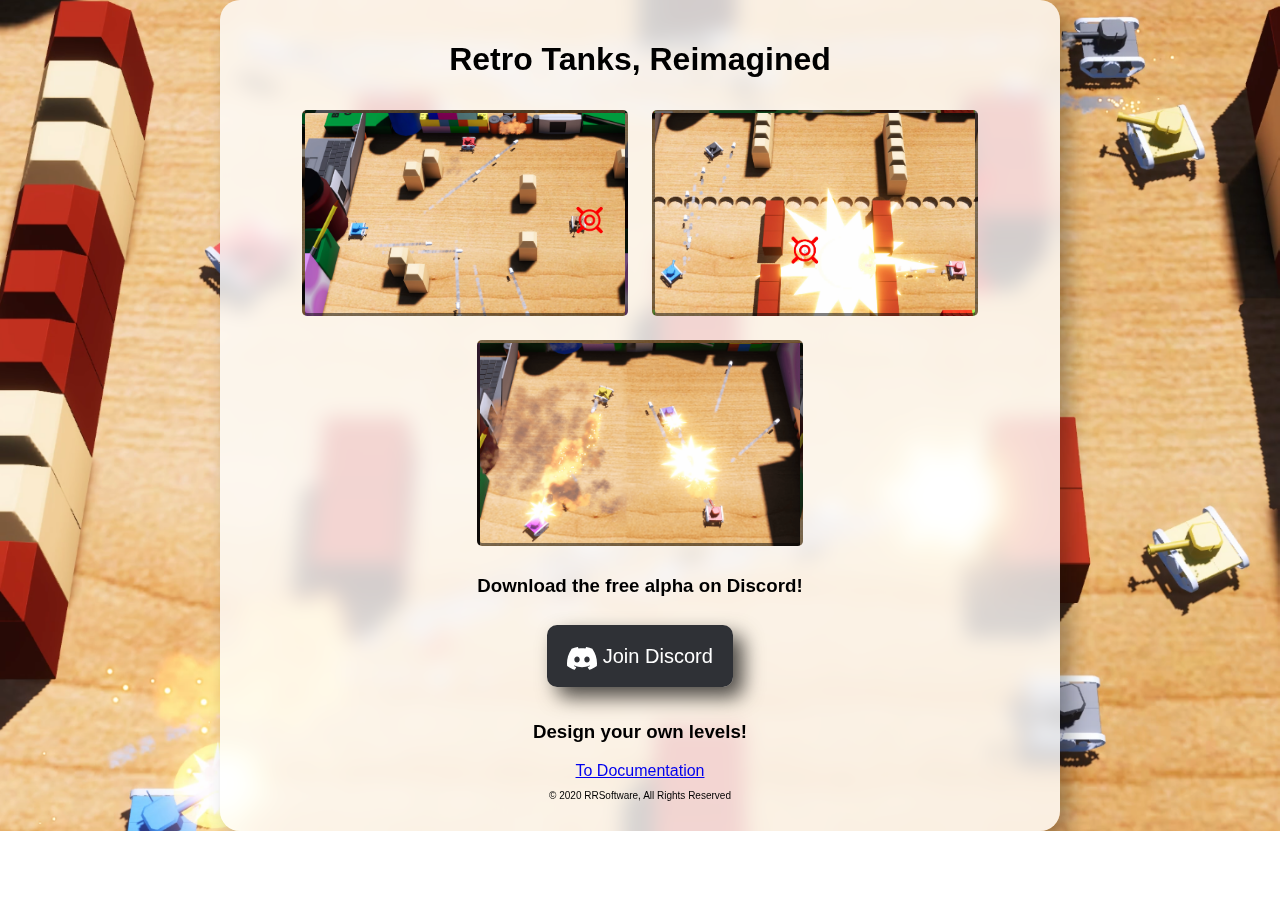
<file: index.html>
<html>
    <head>
        <meta charset="utf8">
        <link rel="stylesheet" href="style.css">
        <title>Tankken | RRSoftware</title>
        <link rel="icon" href="images/appicon.png">
        <meta name="viewport" content="width=device-width, initial-scale=1.0">
    </head>
    <body>
        <!-- blurred full-size image of game in progress-->
        <div class="flexbox">
            <!-- <div class="top"></div> -->
            <div class=container>
                <div class="card">
                    <!-- App icon here centered -->
                    <div style="text-align:center"><h1>Retro Tanks, Reimagined</h1></div>

                
                    <div class="centered">
                        <p>
                            <div class="imagecell" style="background-image: url(images/img1.png);"></div>
                            <div class="imagecell" style="background-image: url(images/img2.png);"></div>
                            <div class="imagecell" style="background-image: url(images/img3.png);"></div>
                        </p>
                        </p>
                            <h3>Download the free alpha on Discord!</h3>
                            <br>
                            <a class="discordButton" href="invite/">
                                <div class="discordimage"></div>
                                Join Discord
                            </a>
                        </p>
                        <br>
                        <h3>Design your own levels!</h3>
                        <a href="levelbuilder-docs/">
                            To Documentation
                        </a>

                        <p class=copyright>
                            © 2020 RRSoftware, All Rights Reserved
                        </p>
                    </div>
                </div>
            </div>
            <!-- <div class="bottom"></div> -->
        </div>
    </body>
</html>
</file>
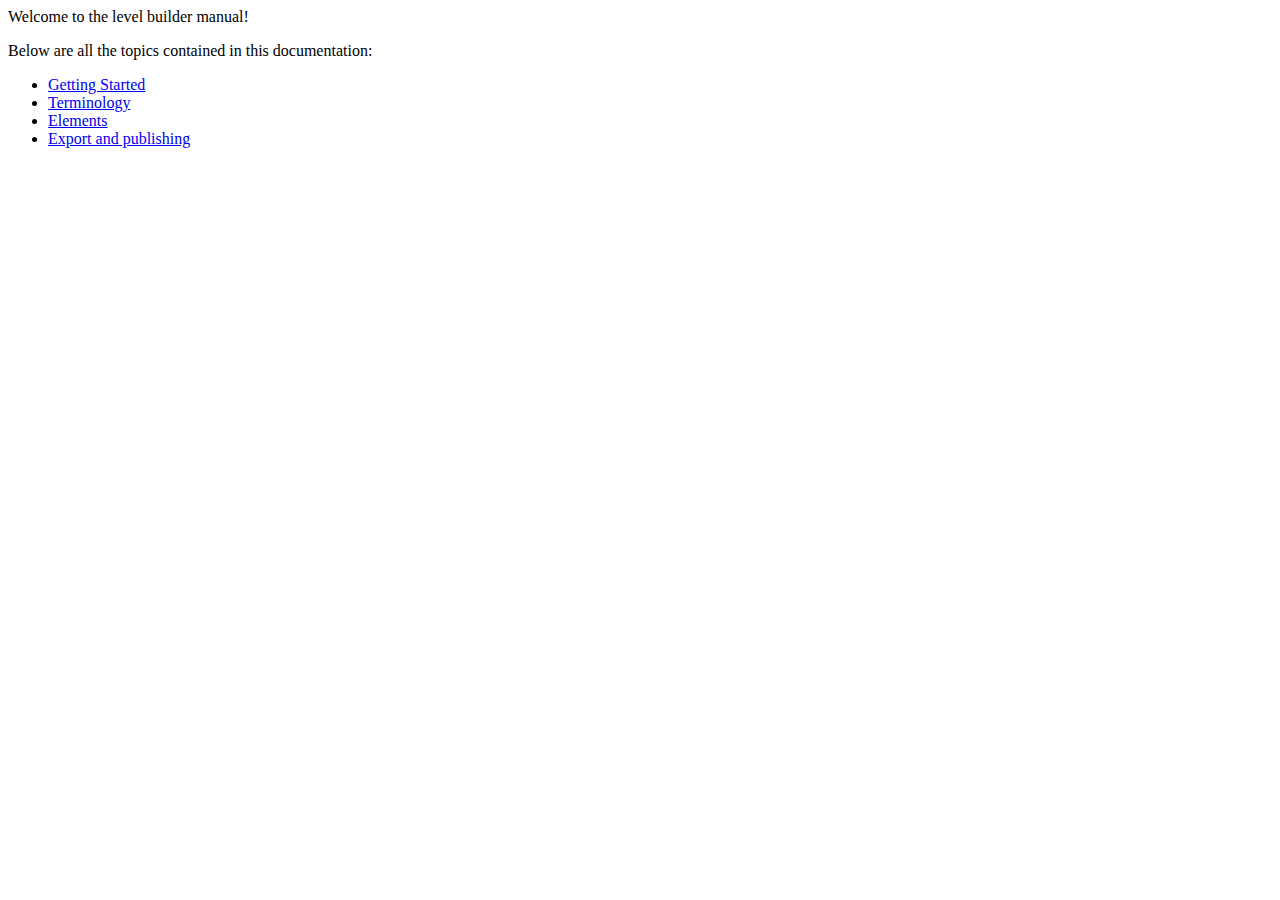
<file: levelbuilder-docs/index.html>
<!DOCTYPE html>
<html>
    <head>
        <title>WPT Level Builder Manual</title>
        <meta charset="utf-8">
        <meta name="viewport" content="width=device-width, initial-scale=1.0">
    </head>
    <div class="main">
        Welcome to the level builder manual!  
        <p>
            Below are all the topics contained in this documentation:
        
            <ul>
                <li>
                    <a href="getting-started/">Getting Started</a>
                </li>
                <li>
                    <a href="terminology/">Terminology</a>
                </li>
                <li>
                    <a href="elements/">Elements</a>
                </li>
            <li>
                    <a href="sharing-levels">Export and publishing</a>
            </li>       
            </ul>
        </p>
    </div>
</html>
</file>
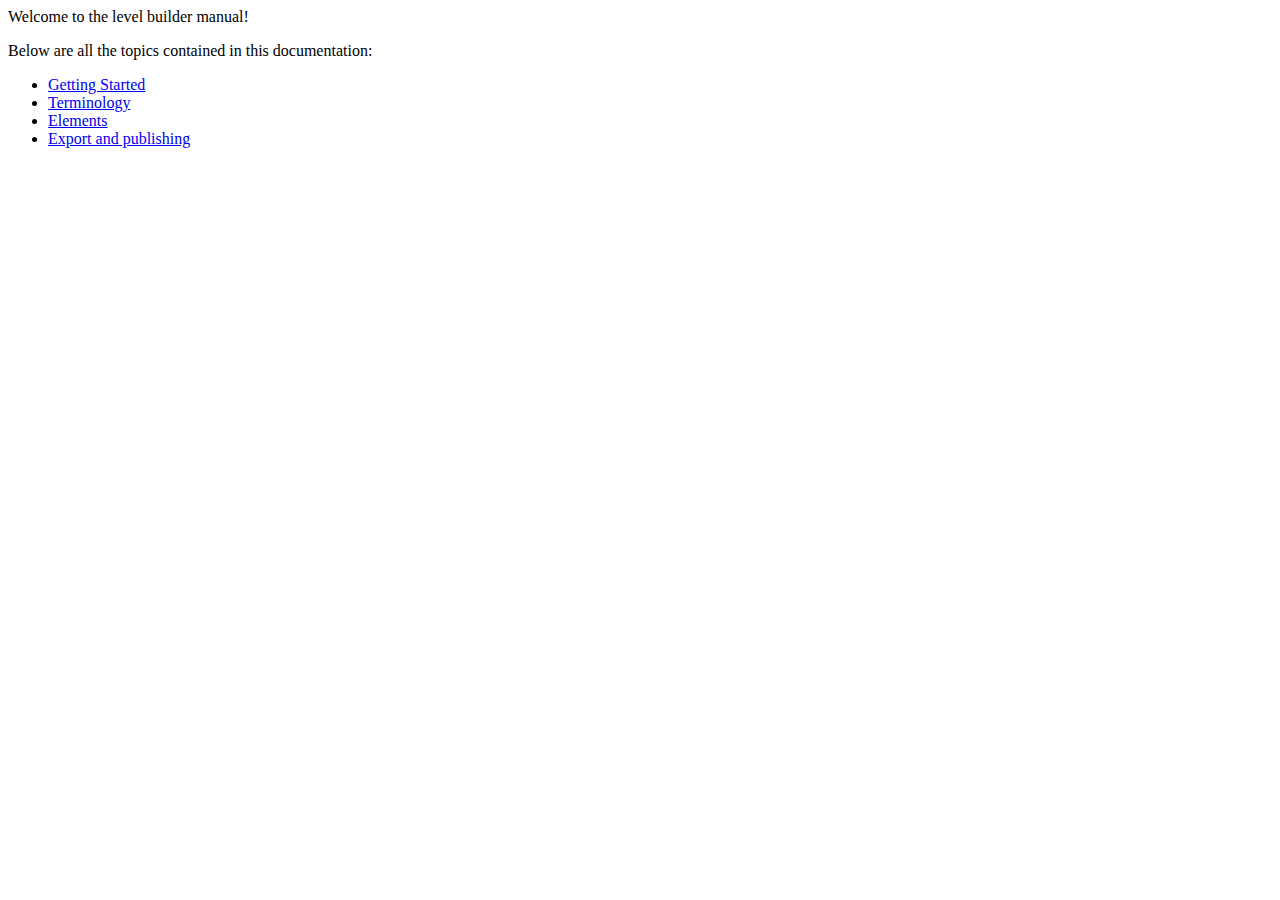
<file: tankista-levelbuilder-docs/index.html>
<!DOCTYPE html>
<html>
    <head>
        <title>WPT Level Builder Manual</title>
        <meta charset="utf-8">
    </head>
    <div class="main">
        Welcome to the level builder manual!  
        <p>
            Below are all the topics contained in this documentation:
        
            <ul>
                <li>
                    <a href="getting-started/">Getting Started</a>
                </li>
                <li>
                    <a href="terminology/">Terminology</a>
                </li>
                <li>
                    <a href="elements/">Elements</a>
                </li>
            <li>
                    <a href="sharing-levels">Export and publishing</a>
            </li>       
            </ul>
        </p>
    </div>
</html>
</file>
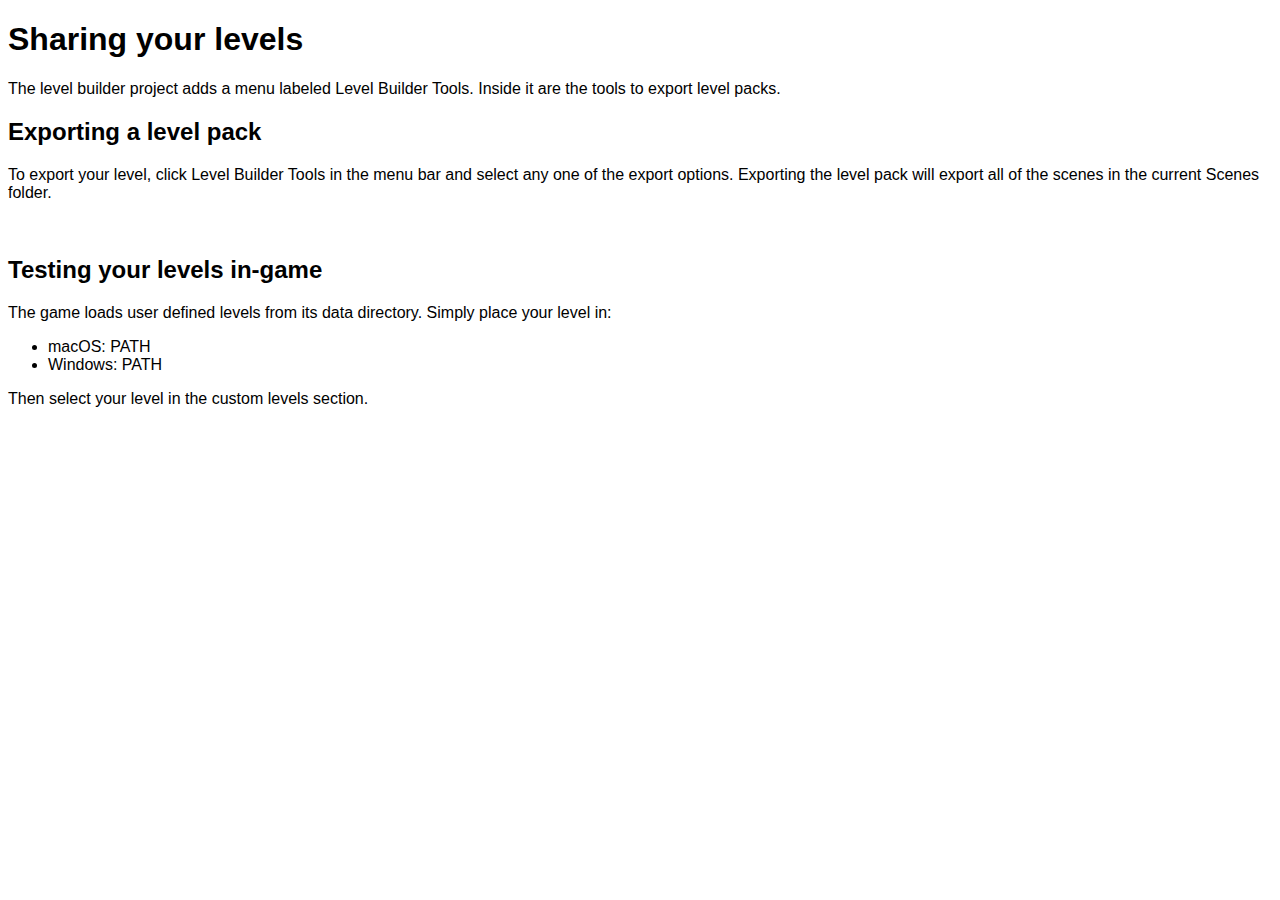
<file: levelbuilder-docs/sharing-levels/index.html>
<!DOCTYPE html>
<html>

<head>
    <title>Sharing Levels</title>
    <meta charset="utf-8">
    <link rel="stylesheet" href="../style.css">
    <meta name="viewport" content="width=device-width, initial-scale=1.0">
</head>
<div class="main">
    <h1>Sharing your levels</h1>
    <p>
        The level builder project adds a menu labeled Level Builder Tools. Inside it are the tools to export level packs.
        <h2>Exporting a level pack</h2>
        <p>
            To export your level, click <code>Level Builder Tools</code> in the menu bar and select any one of the export options.
            Exporting the level pack will export all of the scenes in the current <code>Scenes</code> folder.
        </p>
        <br>
        <h2>Testing your levels in-game</h2>
        <p>
            The game loads user defined levels from its data directory. Simply place your level in:
            <ul>
                <li>
                    macOS: <code>PATH</code>
                </li>
                <li>
                    Windows: <code>PATH</code>
                </li>
            </ul>
            Then select your level in the custom levels section.
        </p>
    </p>
</div>
</file>
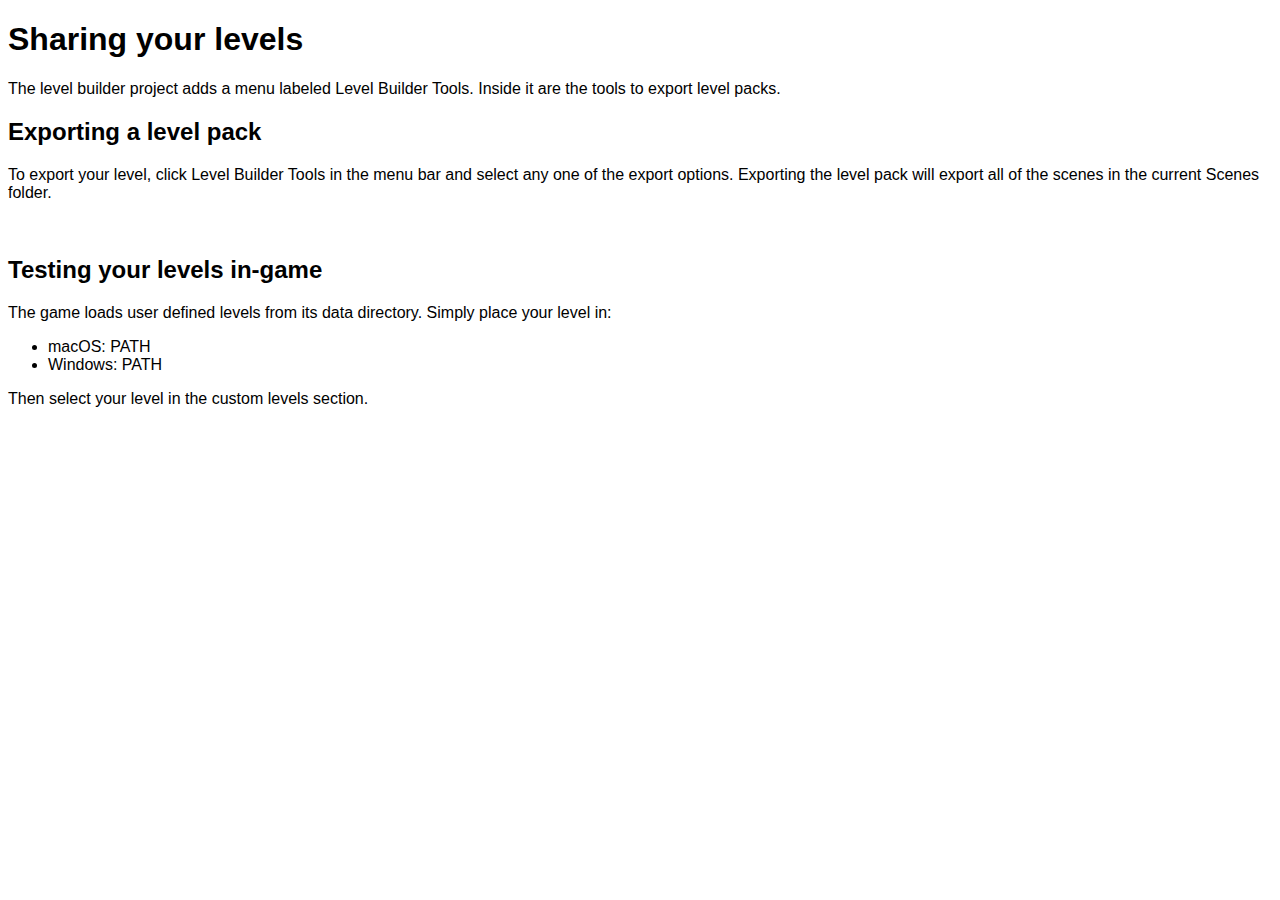
<file: tankista-levelbuilder-docs/sharing-levels/index.html>
<!DOCTYPE html>
<html>

<head>
    <title>Sharing Levels</title>
    <meta charset="utf-8">
    <link rel="stylesheet" href="../style.css">
</head>
<div class="main">
    <h1>Sharing your levels</h1>
    <p>
        The level builder project adds a menu labeled Level Builder Tools. Inside it are the tools to export level packs.
        <h2>Exporting a level pack</h2>
        <p>
            To export your level, click <code>Level Builder Tools</code> in the menu bar and select any one of the export options.
            Exporting the level pack will export all of the scenes in the current <code>Scenes</code> folder.
        </p>
        <br>
        <h2>Testing your levels in-game</h2>
        <p>
            The game loads user defined levels from its data directory. Simply place your level in:
            <ul>
                <li>
                    macOS: <code>PATH</code>
                </li>
                <li>
                    Windows: <code>PATH</code>
                </li>
            </ul>
            Then select your level in the custom levels section.
        </p>
    </p>
</div>
</file>
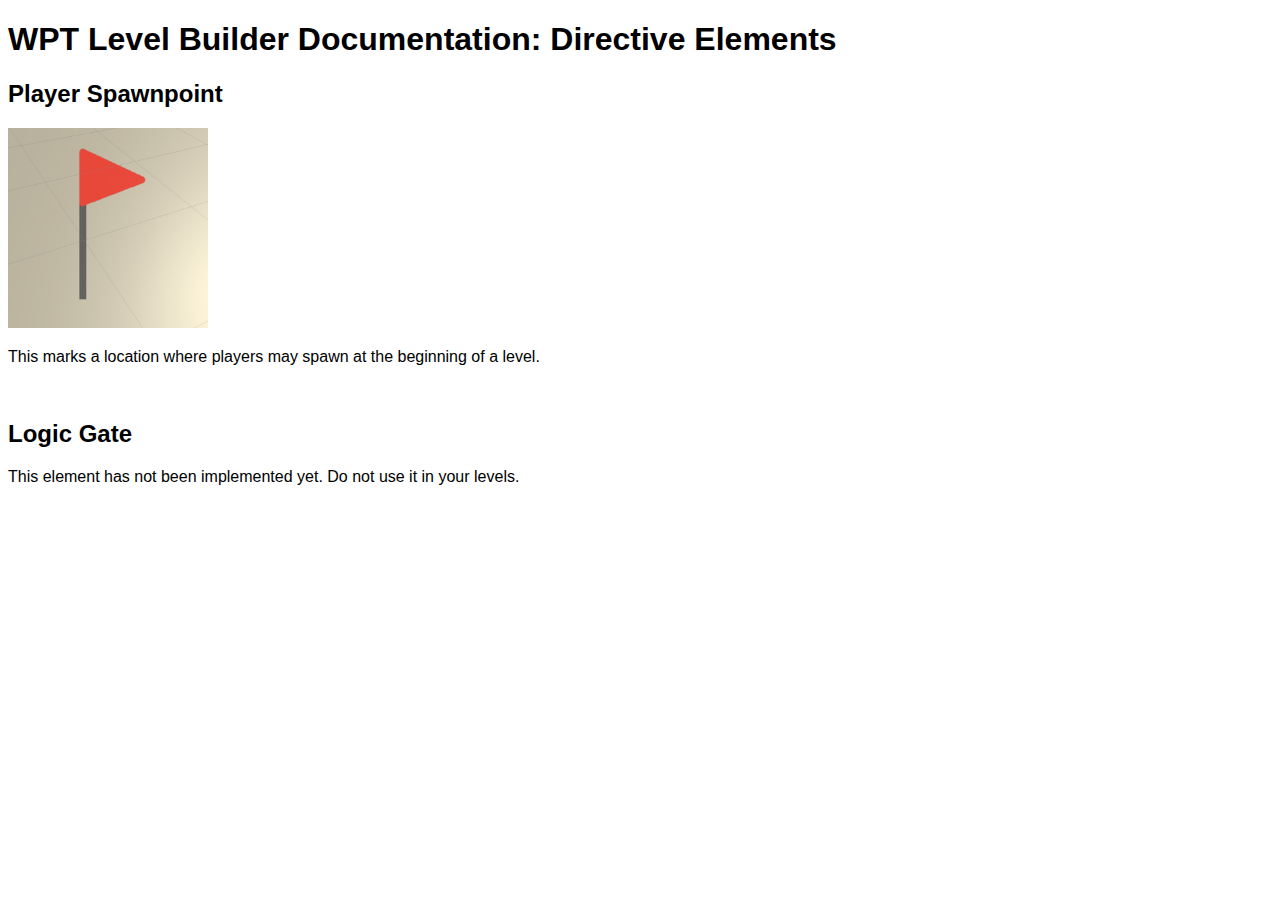
<file: levelbuilder-docs/elements/directive-elements/index.html>
<!DOCTYPE html>
<html>

<head>
    <title>Enemy Tanks</title>
    <meta charset="utf-8">
    <link rel="stylesheet" href="../../style.css">
    <meta name="viewport" content="width=device-width, initial-scale=1.0">
</head>
<div class="main">
    <h1>WPT Level Builder Documentation: Directive Elements</h1>

    <h2>Player Spawnpoint</h2>
    <p>
        <img src="playerspawnpoint.png" class="thumbnail">
    </p>
    <p>
        This marks a location where players may spawn at the beginning of a level.    
    </p>
    <br>

    <h2>Logic Gate</h2>
    <p>
        
    </p>
    <p>
        This element has not been implemented yet. Do not use it in your levels.     
    </p>
    <br>
</div>

</html>
</file>
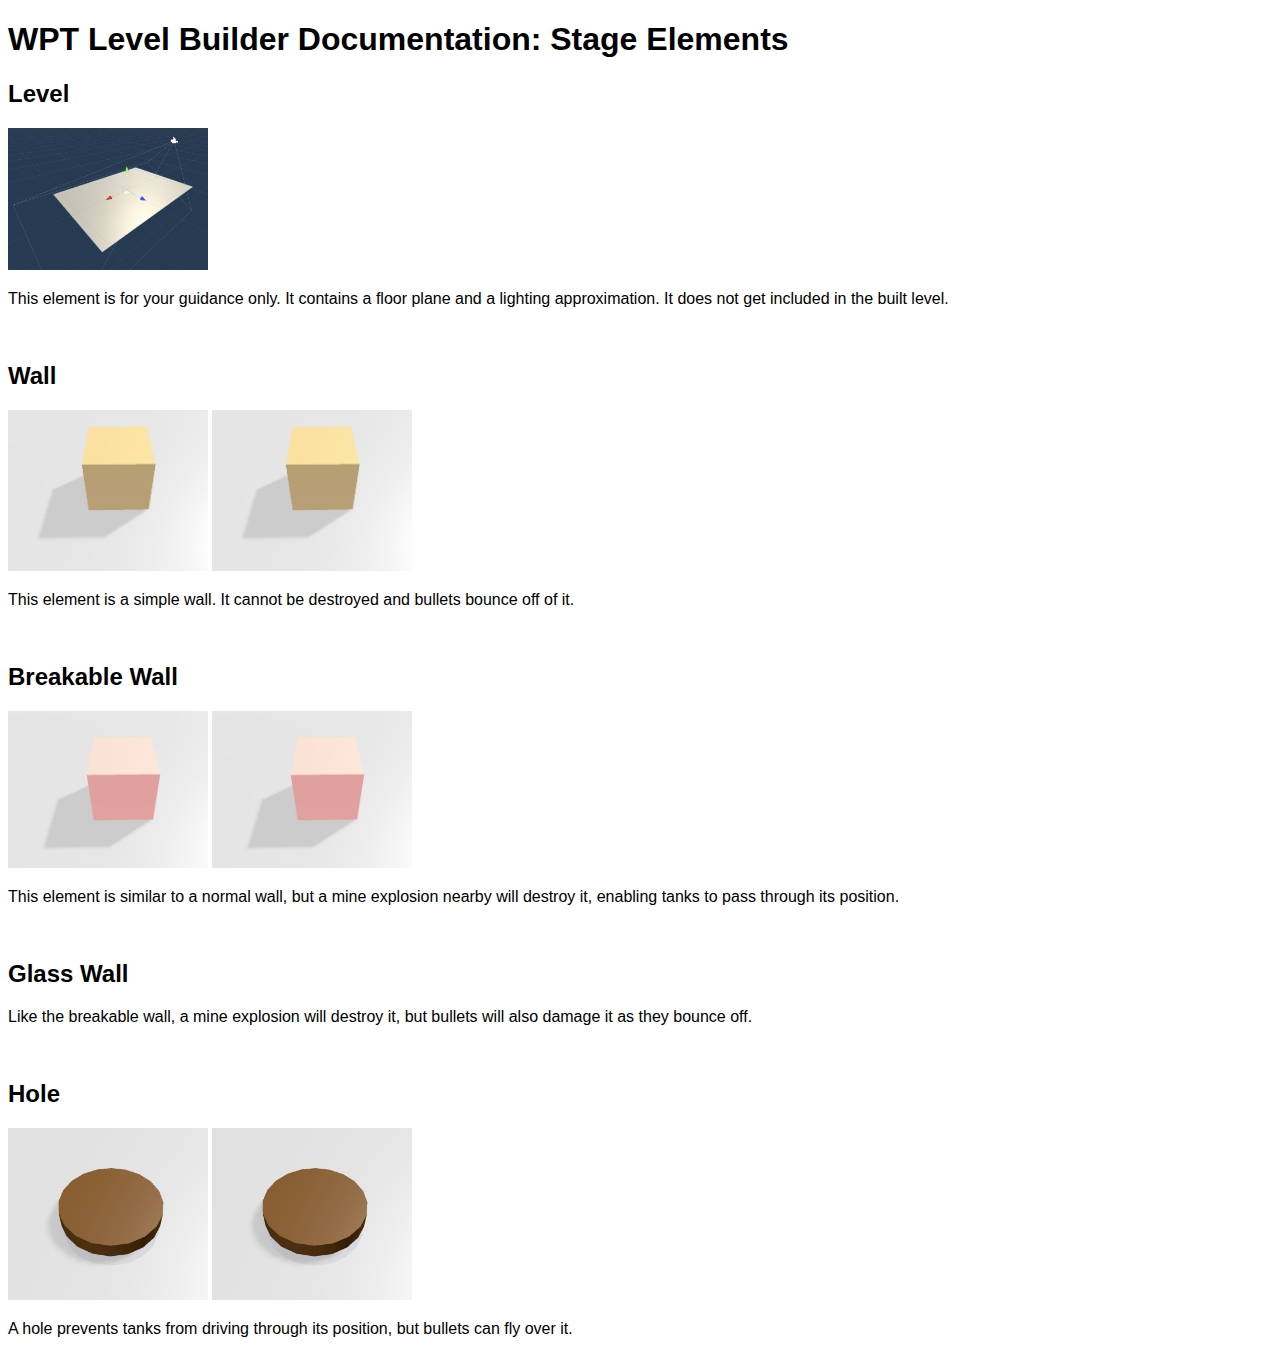
<file: levelbuilder-docs/elements/stage-elements/index.html>
<!DOCTYPE html>
<html>
<head>
    <title>Stage Elements</title>
    <meta charset="utf-8">
    <link rel="stylesheet" href="../../style.css">
    <meta name="viewport" content="width=device-width, initial-scale=1.0">
</head>
<div class="main">
    <h1>WPT Level Builder Documentation: Stage Elements</h1>
    <h2>Level</h2>
    <p>
        <img src="level.png" class="thumbnail">
    </p>
    <p>
        This element is for your guidance only. It contains a floor plane and a lighting approximation. It does not get included in the built level. 
    </p>
    <br>
    <h2>Wall</h2>
    <p>
        <img src="wall.png" class="thumbnail">
        <img src="wall.png" class="thumbnail">
    </p>
    <p>
        This element is a simple wall. It cannot be destroyed and bullets bounce off of it. 
    </p>
    <br>
    <h2>Breakable Wall</h2>
    <p>
        <img src="wall-breakable.png" class="thumbnail">
        <img src="wall-breakable.png" class="thumbnail">
    </p>
    <p>
        This element is similar to a normal wall, but a mine explosion nearby will destroy it, enabling tanks to pass through its position.
    </p>
    <br>
    <h2>Glass Wall</h2>
    <p>
        <!--Image of block in builder-->
        <!--Image of block at runtime-->
    </p>
    <p>
        Like the breakable wall, a mine explosion will destroy it, but bullets will also damage it as they bounce off. 
    </p>
    <br>
    <h2>Hole</h2>
    <p>
        <img src="hole.png" class="thumbnail">
        <img src="hole.png" class="thumbnail">
    </p>
    <p>
        A hole prevents tanks from driving through its position, but bullets can fly over it.
    </p>
</div>

</html>
</file>
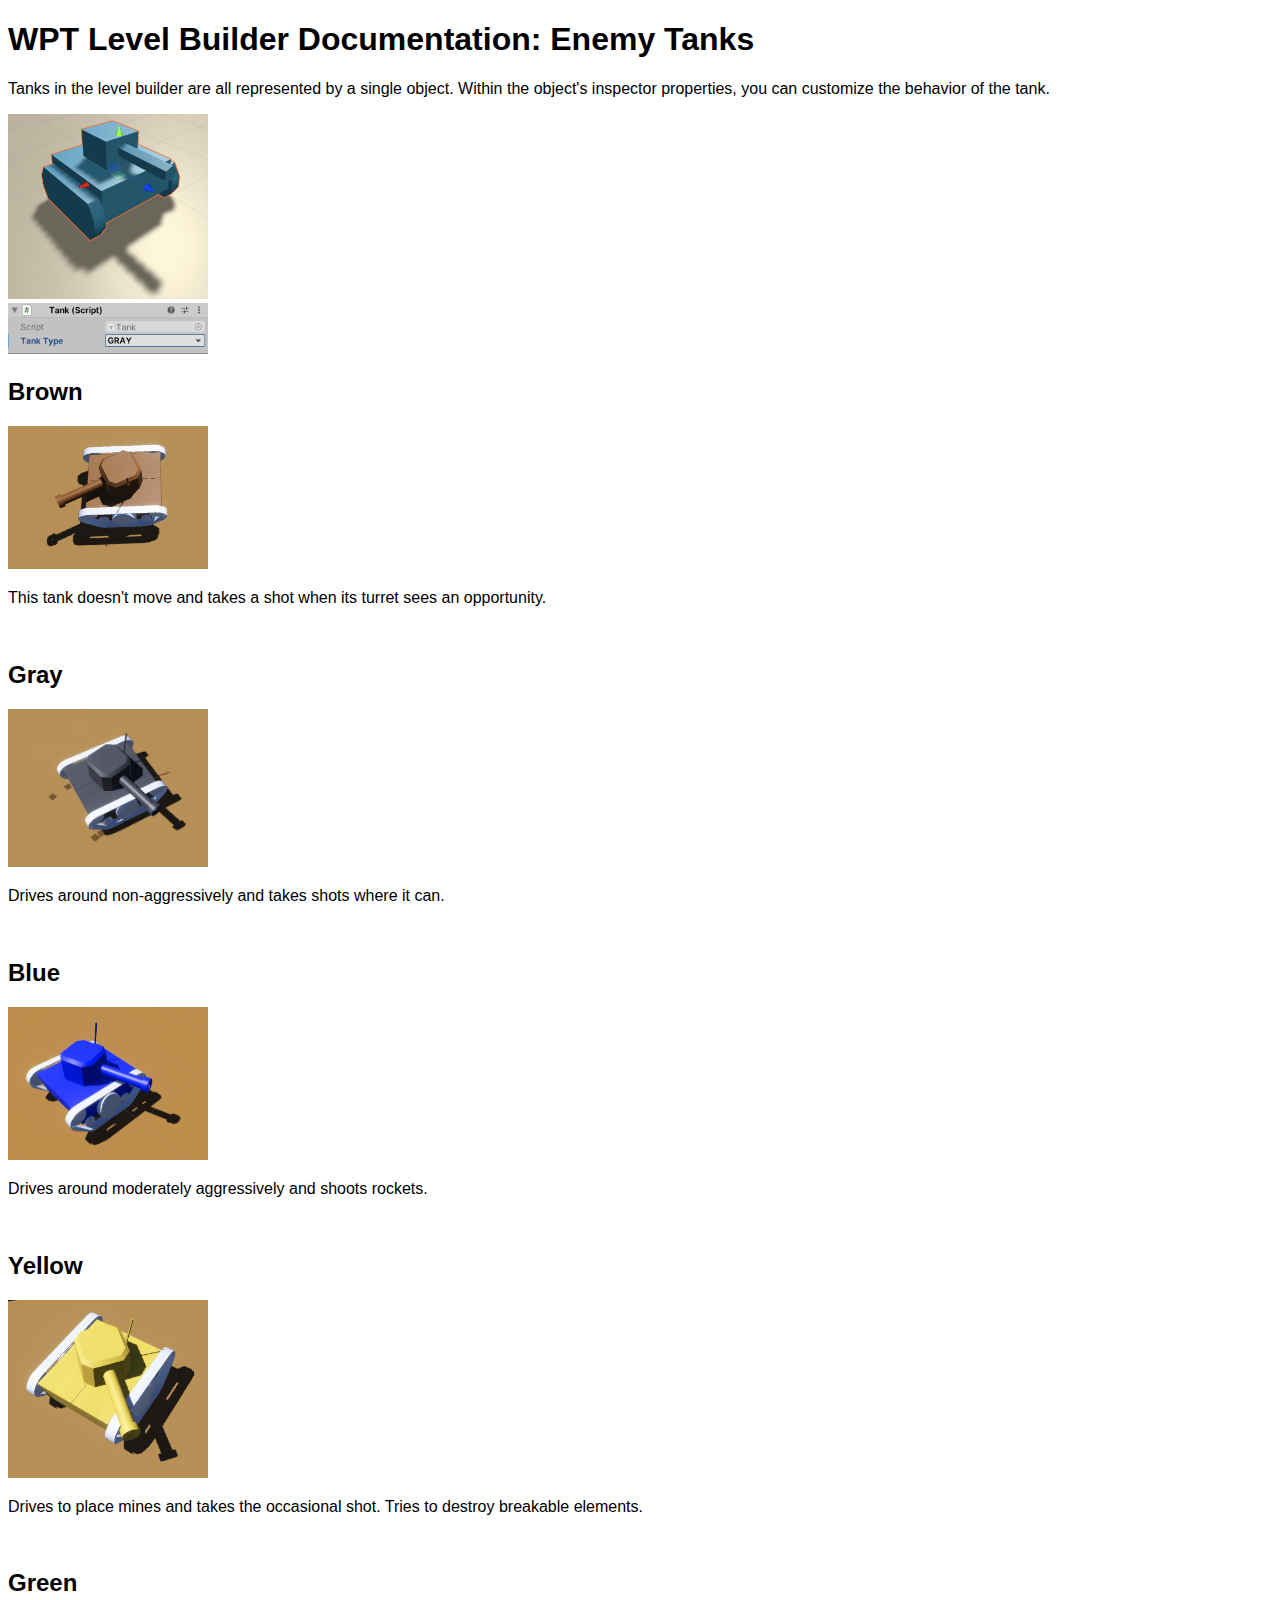
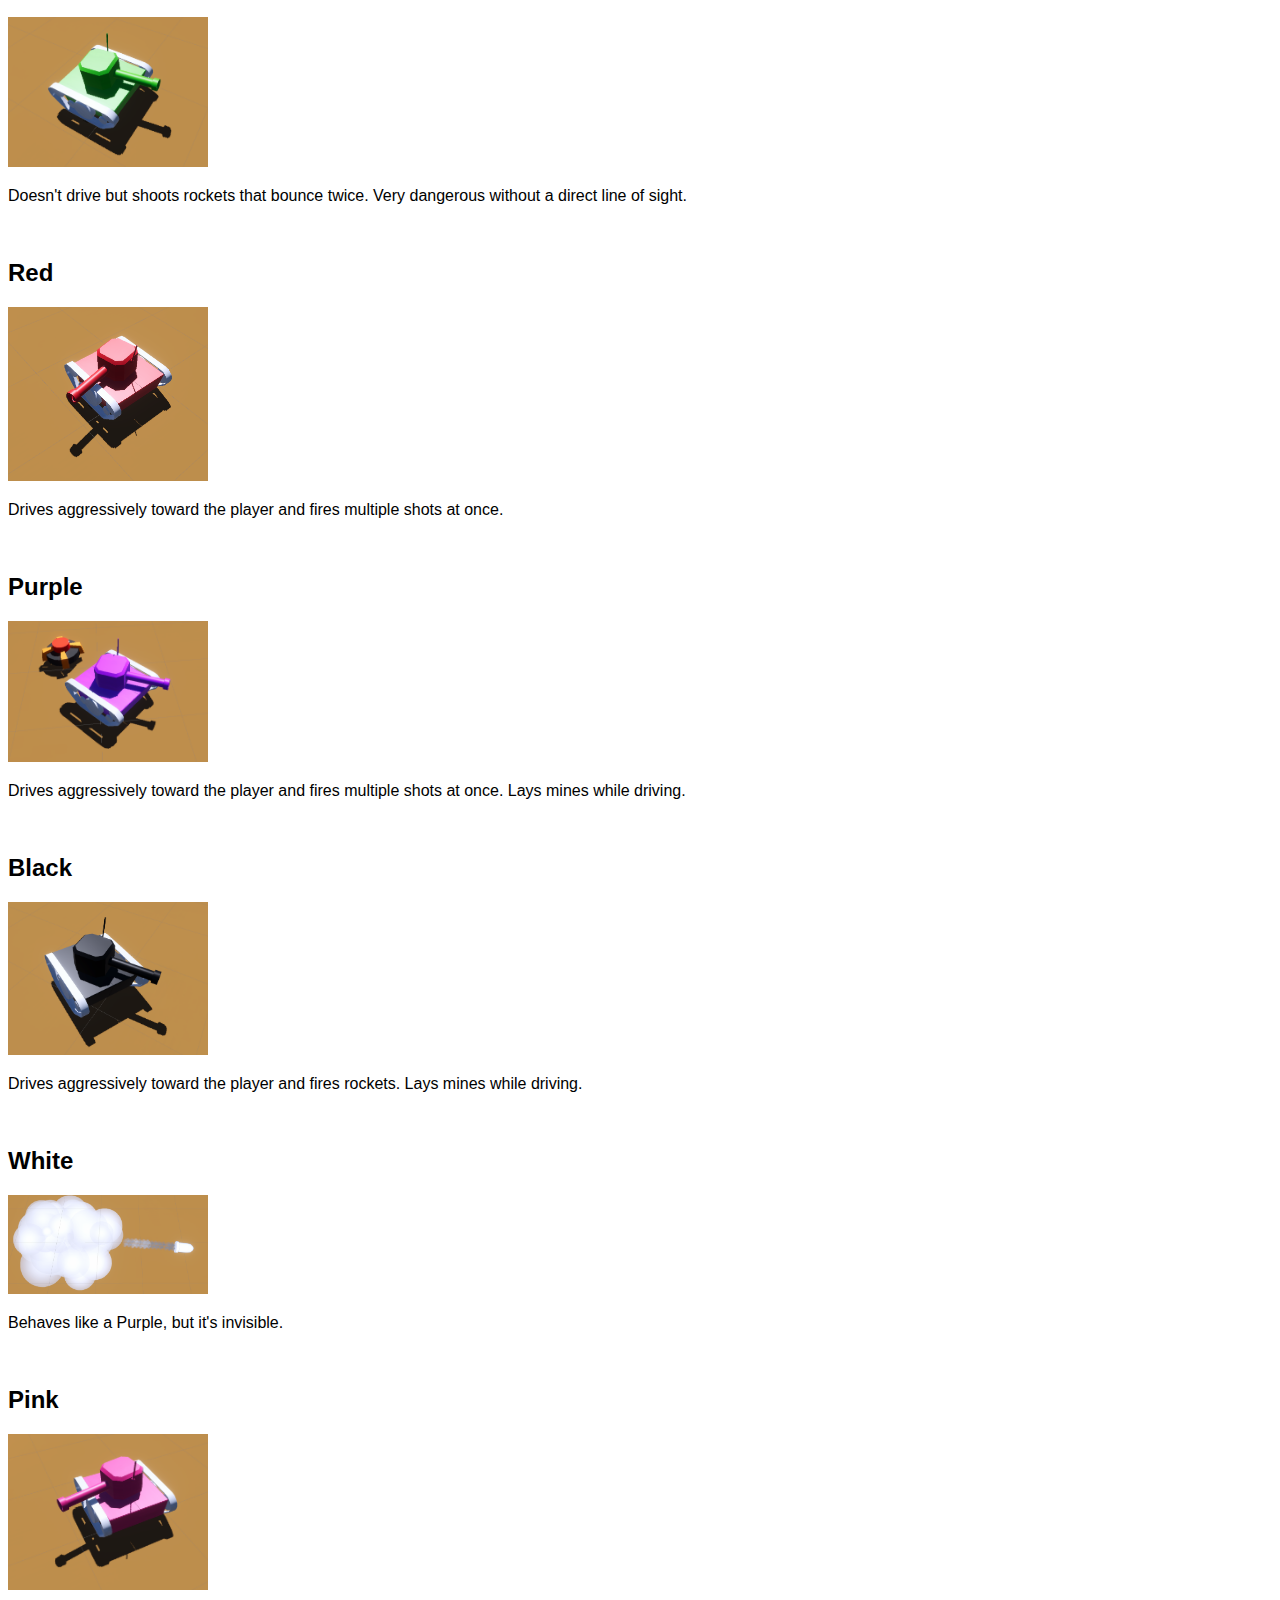
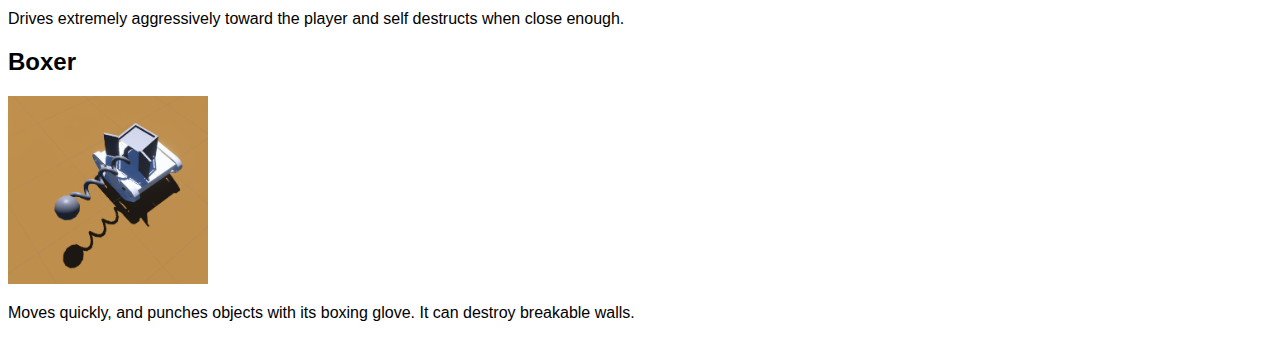
<file: levelbuilder-docs/elements/tanks/index.html>
<!DOCTYPE html>
<html>

<head>
    <title>Enemy Tanks</title>
    <meta charset="utf-8">
    <link rel="stylesheet" href="../../style.css">
    <meta name="viewport" content="width=device-width, initial-scale=1.0">
</head>
<div class="main">
    <h1>WPT Level Builder Documentation: Enemy Tanks</h1>

    Tanks in the level builder are all represented by a single object. 
    Within the object's inspector properties, you can customize the behavior of the tank.
       
    <p>
        <img src="editor-tank.png" class="thumbnail"><br>
        <img src="tank-config.png" class="thumbnail">
    </p>

    <h2>Brown</h2>
    <p>
        <img src="brown.png" class="thumbnail"><br>
    </p>
    <p>
        This tank doesn't move and takes a shot when its turret sees an opportunity.
        </p>
    <br>
    <h2>Gray</h2>
    <p>
        <img src="gray.png" class="thumbnail"><br>
    </p>
    <p>
        Drives around non-aggressively and takes shots where it can.
    </p>
    <br>
    <h2>Blue</h2>
    <p>
        <img src="blue.png" class="thumbnail"><br>
    </p>
    <p>
        Drives around moderately aggressively and shoots rockets.
    </p>
    <br>
    <h2>Yellow</h2>
    <p>
        <img src="yellow.png" class="thumbnail"><br>
    </p>
    <p>
        Drives to place mines and takes the occasional shot. Tries to destroy breakable elements.
    </p>
    <br>
    <h2>Green</h2>
    <p>
        <img src="green.png" class="thumbnail"><br>
    </p>
    <p>
        Doesn't drive but shoots rockets that bounce twice. Very dangerous without a direct line of sight.
    </p>
    <br>
    <h2>Red</h2>
    <p>
        <img src="red.png" class="thumbnail"><br>
    </p>
    <p>
        Drives aggressively toward the player and fires multiple shots at once.
    </p>
    <br>
    <h2>Purple</h2>
    <p>
        <img src="purple.png" class="thumbnail"><br>
    </p>
    <p>
        Drives aggressively toward the player and fires multiple shots at once. Lays mines while driving.
    </p>
    <br>
    <h2>Black</h2>
    <p>
        <img src="black.png" class="thumbnail"><br>
    </p>
    <p>
        Drives aggressively toward the player and fires rockets. Lays mines while driving.
    </p>
    <br>
    <h2>White</h2>
    <p>
        <img src="white.png" class="thumbnail"><br>
    </p>
    <p>
        Behaves like a Purple, but it's invisible.
    </p>
    <br>
    <h2>Pink</h2>
    <p>
        <img src="pink.png" class="thumbnail"><br>
    </p>
    <p>
        Drives extremely aggressively toward the player and self destructs when close enough.
    </p>
    <h2>Boxer</h2>
    <p>
        <img src="boxing.png" class="thumbnail"><br>
    </p>
    <p>
        Moves quickly, and punches objects with its boxing glove. It can destroy breakable walls. 
    </p>
</div>

</html>
</file>
<file: style.css>
.container {
    width: 100%;
    height: 100%;
	
	position: relative;
	top:0;
	left: 0;
	right: 0;
  	
    margin: auto;

    display: flex;
    flex-direction: row;
    justify-content: center;
    overflow-y: auto;
    
}

.flexbox {
    display: flex;
    flex-direction: column;
    justify-content: center;

    background-image:url(images/background.png);
    background-position: center;
    background-repeat: no-repeat;
    background-size: cover;
}

.card{
    border-radius: 20px;
    background-color: rgba(255,255,255,0.8);
    margin-top: auto;
    margin-bottom: auto;
    padding:20px;
    max-width: 800px;

    position: relative;

    box-shadow: 10px 10px 20px rgba(0,0,0,0.3);
    
    backdrop-filter:blur(10px);
    -webkit-backdrop-filter: blur(10px);
}


.imagecell{
    width:320px;
    height:200px;
    display:inline-block;
    background-size: cover;
    margin: 10px;
    border-radius: 5px;
    border: 3px solid rgba(0,0,0,0.5);
}

.centered{
    text-align: center;
}

*{
    font-family: -apple-system, BlinkMacSystemFont, 'Segoe UI', Roboto, Oxygen, Ubuntu, Cantarell, 'Open Sans', 'Helvetica Neue', sans-serif;
}

body{
    margin:0px;
}

.bgimg{
    background-image:url(images/background.png);
    height:100%;
    background-position: center;
    background-repeat: no-repeat;
    background-size: cover;
}

.discordButton{
    border-radius:10px;
    color: white;
    background-color: rgba(47,49,54,1.0);
    padding: 20px;
    box-shadow: 10px 10px 20px rgba(0,0,0,0.7);
    font-size: 20px;
    text-decoration: none;
}

.discordimage{
    background-image:url(images/Discord-Logo-White.svg); 
    display:inline-block;
    width: 30px;
    height: 30px;
    background-size: cover;
    transform: translate(0px, 10px);
}

.copyright{
    font-size:10px;
}
</file>
<file: levelbuilder-docs/style.css>
.responsiveimg{
    margin:auto;
    width:100%;
    max-width:500px;
}

.thumbnail{
    margin:auto;
    width:100%;
    max-width:200px;
}

*{
    font-family:Arial, Helvetica, sans-serif;
}
</file>
<file: tankista-levelbuilder-docs/style.css>
.responsiveimg{
    margin:auto;
    width:100%;
    max-width:500px;
}

.thumbnail{
    margin:auto;
    width:100%;
    max-width:200px;
}

*{
    font-family:Arial, Helvetica, sans-serif;
}
</file>
